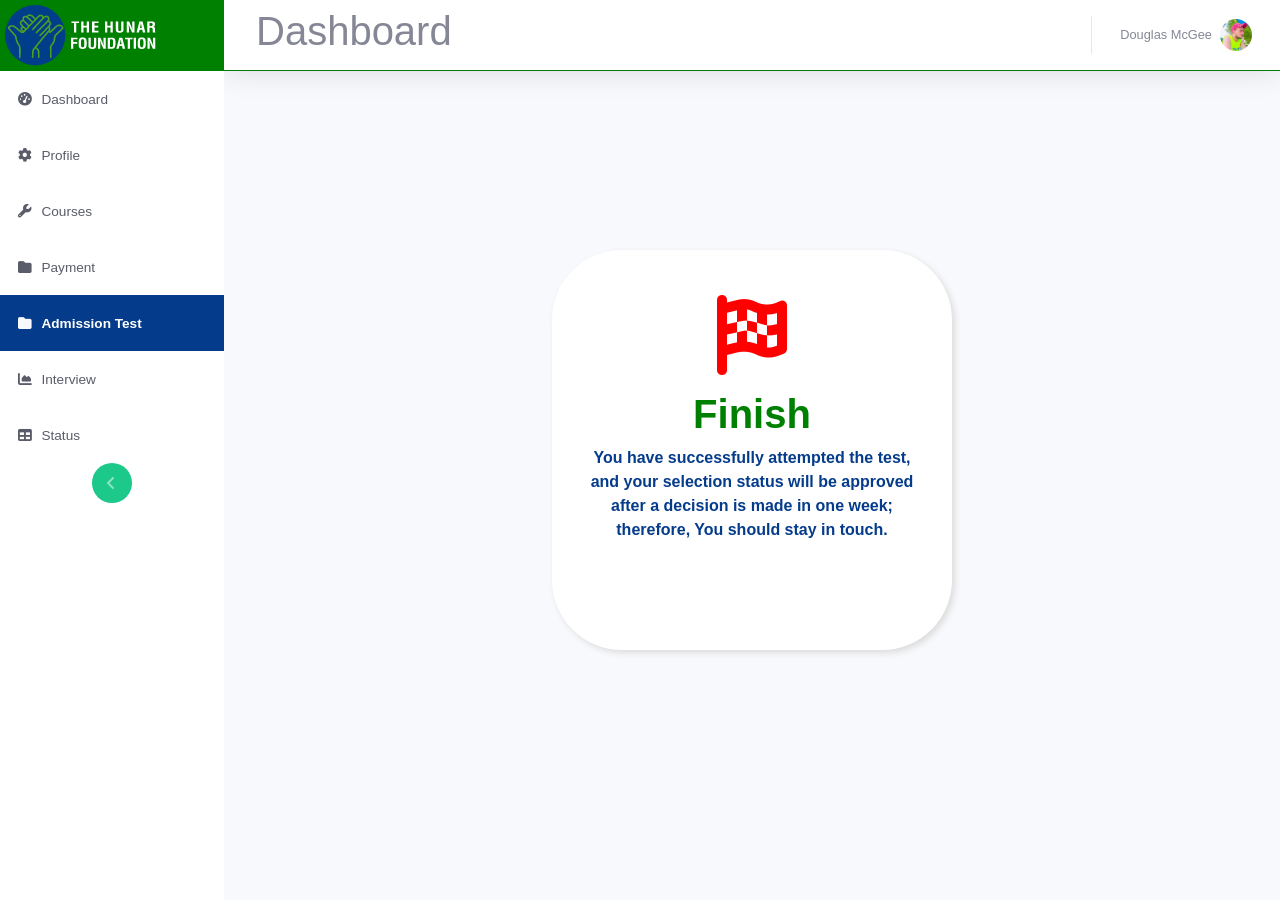
<file: finish.html>
<!DOCTYPE html>
<html lang="en">

<head>

    <meta charset="utf-8">
    <meta http-equiv="X-UA-Compatible" content="IE=edge">
    <meta name="viewport" content="width=device-width, initial-scale=1, shrink-to-fit=no">
    <meta name="description" content="">
    <meta name="author" content="">

    <title>Admission</title>

    <!-- Custom fonts for this template-->
    <link href="vendor/fontawesome-free/css/all.min.css" rel="stylesheet" type="text/css">
    <link
        href="https://fonts.googleapis.com/css?family=Nunito:200,200i,300,300i,400,400i,600,600i,700,700i,800,800i,900,900i"
        rel="stylesheet">

    <!-- Custom styles for this template-->
    <link href="css/sb-admin-2.min.css" rel="stylesheet">
    <link rel="stylesheet" href="./css/admissionTest.css">
    <link rel="stylesheet" href="./css/style.css">
    <!------ icon link -------->
    <link rel="stylesheet" href="https://cdnjs.cloudflare.com/ajax/libs/font-awesome/6.4.0/css/all.min.css" integrity="sha512-iecdLmaskl7CVkqkXNQ/ZH/XLlvWZOJyj7Yy7tcenmpD1ypASozpmT/E0iPtmFIB46ZmdtAc9eNBvH0H/ZpiBw==" crossorigin="anonymous" referrerpolicy="no-referrer" />
        
    <style>
        nav{
            position: relative;
        }
        .logodesigness{
            position: absolute;
            background-color: green;
            width: 100%;
            height: auto;
            padding: 5px;
        }
</style>
</head>

<body id="page-top">

    <!-- Page Wrapper -->
    <div id="wrapper">

        <!-- Sidebar -->
        <ul class="navbar-nav bg-gradient-white sidebar sidebar-dark accordion" id="accordionSidebar">

            <!-- Sidebar - Brand -->
            <a class="sidebar-brand d-flex align-items-center justify-content-center" href="index.html">
                <div class="sidebar-brand-icon rotate-n-15">
                    <!-- <i class="fas fa-laugh-wink"></i> -->
                </div>
                
            </a>
            <div class="logodesigness"><img src="./images/3.png" alt=""></div>

            <!-- Divider -->
            <hr class="sidebar-divider my-0">

            <!-- Nav Item - Dashboard -->
            <li  class="nav-item">
                <a class="nav-link text-dark" href="index.html">
                    <i class="fas fa-fw fa-tachometer-alt text-dark"></i>
                    <span >Dashboard</span></a>
            </li>

            <li class="nav-item">
                <a class="nav-link text-dark" href="index.html">
                    <i class="fas fa-fw fa-cog text-dark"></i>
                    <span>Profile</span></a>
            </li>

            <li class="nav-item">
                <a class="nav-link text-dark" href="index.html">
                    <i class="fas fa-fw fa-wrench text-dark"></i>
                    <span>Courses</span></a>
            </li>

            <li class="nav-item">
                <a class="nav-link text-dark" href="payment.html">
                    <i class="fas fa-fw fa-folder text-dark"></i>
                    <span>Payment</span></a>
            </li>

            <li  class="nav-item active"  style="background-color: #043C8B;">
                <a class="nav-link text-dark" href="test.html">
                    <i class="fas fa-fw fa-folder text-light"></i>
                    <span style="color: white;">Admission Test</span></a>
            </li>


            <!-- Nav Item - Charts -->
            <li class="nav-item">
                <a class="nav-link text-dark" href="interview.html">
                    <i class="fas fa-fw fa-chart-area text-dark"></i>
                    <span >Interview</span></a>
            </li>

            <!-- Nav Item - Tables -->
            <li class="nav-item">
                <a class="nav-link text-dark" href="tables.html">
                    <i class="fas fa-fw fa-table text-dark"></i>
                    <span>Status</span></a>
            </li>

            <!-- Sidebar Toggler (Sidebar) -->
            <div class="text-center d-none d-md-inline">
                <button class="rounded-circle border-0 bg-success" id="sidebarToggle"></button>
            </div>
        </ul>
        <!-- End of Sidebar -->

        <!-- Content Wrapper -->
        <div id="content-wrapper" class="d-flex flex-column">

            <!-- Main Content -->
            <div id="content">

                <!-- Topbar -->
                <nav class="navbar navbar-expand navbar-light bg-white topbar mb-4 static-top shadow">

                    <!-- Sidebar Toggle (Topbar) -->
                    <button id="sidebarToggleTop" class="btn btn-link d-md-none rounded-circle mr-3">
                        <i class="fa fa-bars"></i>
                    </button>

                    <!-- Topbar Search -->
                    <form
                        class="d-none d-sm-inline-block form-inline mr-auto ml-md-3 my-2 my-md-0 mw-100 navbar-search">
                        <div class="input-group">
                            <h1>Dashboard</h1>
                        </div>
                    </form>

                    <!-- Topbar Navbar -->
                    <ul class="navbar-nav ml-auto">

                        

                        <div class="topbar-divider d-none d-sm-block"></div>

                        <!-- Nav Item - User Information -->
                        <li class="nav-item dropdown no-arrow">
                            <a class="nav-link dropdown-toggle" href="#" id="userDropdown" role="button"
                                data-toggle="dropdown" aria-haspopup="true" aria-expanded="false">
                                <span class="mr-2 d-none d-lg-inline text-gray-600 small">Douglas McGee</span>
                                <img class="img-profile rounded-circle" src="./images/profile.jpeg">
                            </a>
                            <!-- Dropdown - User Information -->
                            <div class="dropdown-menu dropdown-menu-right shadow animated--grow-in"
                                aria-labelledby="userDropdown">
                                <a class="dropdown-item" href="#">
                                    <i class="fas fa-user fa-sm fa-fw mr-2 text-gray-400"></i>
                                    Profile
                                </a>
                                <a class="dropdown-item" href="#">
                                    <i class="fas fa-cogs fa-sm fa-fw mr-2 text-gray-400"></i>
                                    Settings
                                </a>
                                <a class="dropdown-item" href="#">
                                    <i class="fas fa-list fa-sm fa-fw mr-2 text-gray-400"></i>
                                    Activity Log
                                </a>
                                <div class="dropdown-divider"></div>
                                <a class="dropdown-item" href="#" data-toggle="modal" data-target="#logoutModal">
                                    <i class="fas fa-sign-out-alt fa-sm fa-fw mr-2 text-gray-400"></i>
                                    Logout
                                </a>
                            </div>
                        </li>

                    </ul>

                </nav>
                <!-- End of Topbar -->

                <!-- Begin Page Content -->
                <div class="box7">
                    <div class="box8">
                        <div class="icon">
                            <i class="fa-solid fa-flag-checkered"></i>
                        </div>
                        <h1 style="color: green; font-weight: bold;">Finish</h1>
                        <p style="color: #043C8B; font-weight: bold;">You have successfully attempted the test, and your selection status will be approved after a decision is made in one week; therefore, You should stay in touch.</p>
                    </div>
                </div>
                </div>
                <!-- End of Page Wrapper -->

                <!-- Scroll to Top Button-->
                <a class="scroll-to-top rounded" href="#page-top">
                    <i class="fas fa-angle-up"></i>
                </a>

                <!-- Logout Modal-->
                <div class="modal fade" id="logoutModal" tabindex="-1" role="dialog" aria-labelledby="exampleModalLabel"
                    aria-hidden="true">
                    <div class="modal-dialog" role="document">
                        <div class="modal-content">
                            <div class="modal-header">
                                <h5 class="modal-title" id="exampleModalLabel">Ready to Leave?</h5>
                                <button class="close" type="button" data-dismiss="modal" aria-label="Close">
                                    <span aria-hidden="true"></span>
                                </button>
                            </div>
                            <div class="modal-body">Select "Logout" below if you are ready to end your current session.
                            </div>
                            <div class="modal-footer">
                                <button class="btn btn-secondary" type="button" data-dismiss="modal">Cancel</button>
                                <a class="btn btn-primary" href="login.html">Logout</a>
                            </div>
                        </div>
                    </div>
                </div>

                <!-- Bootstrap core JavaScript-->
                <script src="vendor/jquery/jquery.min.js"></script>
                <script src="vendor/bootstrap/js/bootstrap.bundle.min.js"></script>

                <!-- Core plugin JavaScript-->
                <script src="vendor/jquery-easing/jquery.easing.min.js"></script>

                <!-- Custom scripts for all pages-->
                <script src="js/sb-admin-2.min.js"></script>

                <!-- Page level plugins -->
                <script src="vendor/chart.js/Chart.min.js"></script>

                <!-- Page level custom scripts -->
                <script src="js/demo/chart-area-demo.js"></script>
                <script src="js/demo/chart-pie-demo.js"></script>

</body>

</html>
</file>
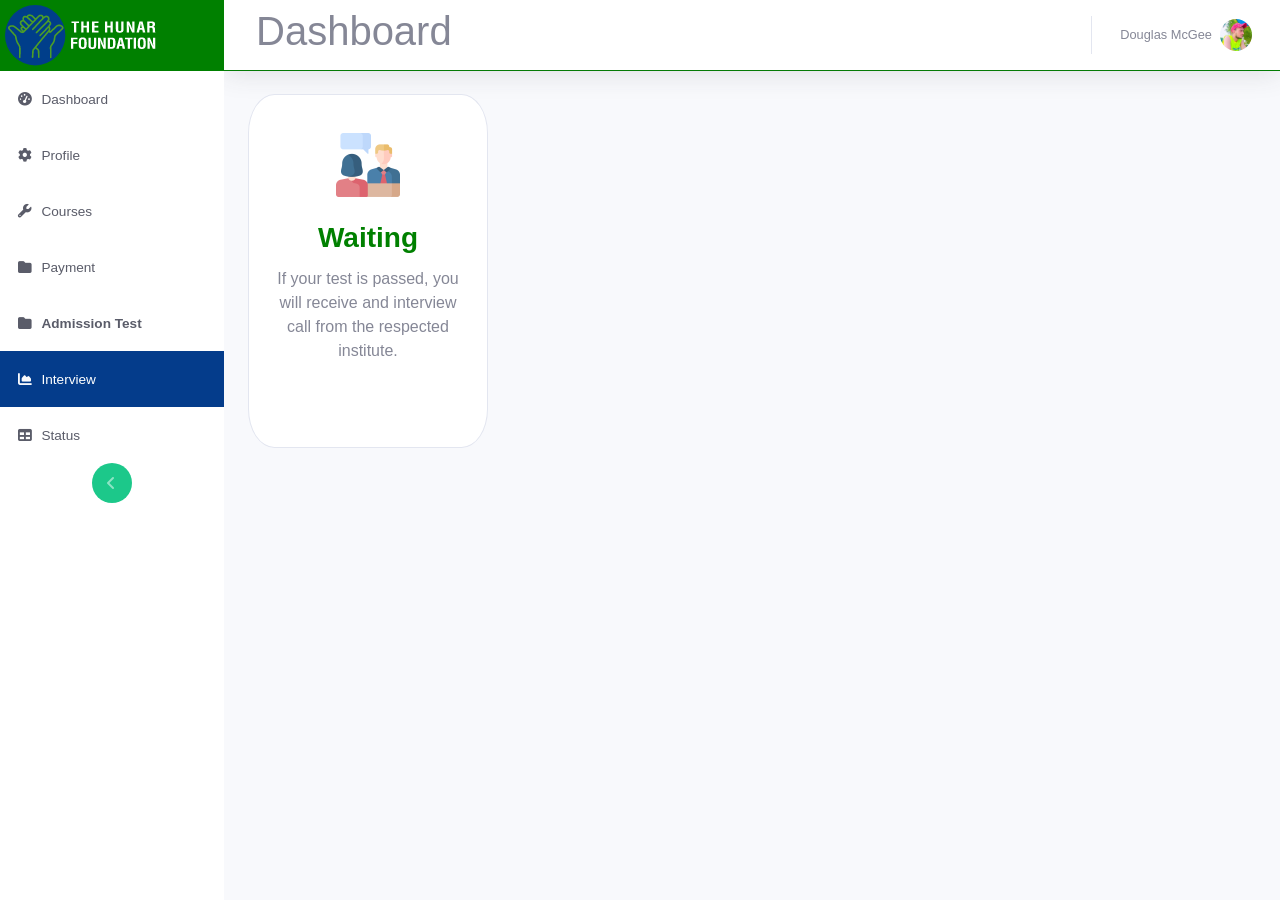
<file: interview.html>
<!DOCTYPE html>
<html lang="en">

<head>

    <meta charset="utf-8">
    <meta http-equiv="X-UA-Compatible" content="IE=edge">
    <meta name="viewport" content="width=device-width, initial-scale=1, shrink-to-fit=no">
    <meta name="description" content="">
    <meta name="author" content="">

    <title>Admission</title>

    <!-- Custom fonts for this template-->
    <link href="vendor/fontawesome-free/css/all.min.css" rel="stylesheet" type="text/css">
    <link
        href="https://fonts.googleapis.com/css?family=Nunito:200,200i,300,300i,400,400i,600,600i,700,700i,800,800i,900,900i"
        rel="stylesheet">

         <!------ icon link -------->
    <link rel="stylesheet" href="https://cdnjs.cloudflare.com/ajax/libs/font-awesome/6.4.0/css/all.min.css" integrity="sha512-iecdLmaskl7CVkqkXNQ/ZH/XLlvWZOJyj7Yy7tcenmpD1ypASozpmT/E0iPtmFIB46ZmdtAc9eNBvH0H/ZpiBw==" crossorigin="anonymous" referrerpolicy="no-referrer" />

    <!-- Custom styles for this template-->
    <link href="css/sb-admin-2.min.css" rel="stylesheet">
     <link rel="stylesheet" href="./css/admissionTest.css">
    <link rel="stylesheet" href="./css/style.css">

    <style>
        nav{
            position: relative;
        }
        .logodesigness{
            position: absolute;
            background-color: green;
            width: 100%;
            height: auto;
            padding: 5px;
        }
</style>

</head>

<body id="page-top">

    <!-- Page Wrapper -->
    <div id="wrapper">

        <!-- Sidebar -->
        <ul class="navbar-nav bg-gradient-white sidebar sidebar-dark accordion" id="accordionSidebar">

            <!-- Sidebar - Brand -->
            <a class="sidebar-brand d-flex align-items-center justify-content-center" href="index.html">
                <div class="sidebar-brand-icon rotate-n-15">
                    <!-- <i class="fas fa-laugh-wink"></i> -->
                </div>
                
            </a>
            <div class="logodesigness"><img src="./images/3.png" alt=""></div>

            <!-- Divider -->
            <hr class="sidebar-divider my-0">

            <!-- Nav Item - Dashboard -->
            <li  class="nav-item">
                <a class="nav-link text-dark" href="index.html">
                    <i class="fas fa-fw fa-tachometer-alt text-dark"></i>
                    <span >Dashboard</span></a>
            </li>

            <li class="nav-item">
                <a class="nav-link text-dark" href="profile.html">
                    <i class="fas fa-fw fa-cog text-dark"></i>
                    <span>Profile</span></a>
            </li>

            <li class="nav-item">
                <a class="nav-link text-dark" href="course.html">
                    <i class="fas fa-fw fa-wrench text-dark"></i>
                    <span>Courses</span></a>
            </li>

            <li class="nav-item">
                <a class="nav-link text-dark" href="payment.html">
                    <i class="fas fa-fw fa-folder text-dark"></i>
                    <span>Payment</span></a>
            </li>

            <li  class="nav-item active" >
                <a class="nav-link text-dark" href="test.html">
                    <i class="fas fa-fw fa-folder text-dark"></i>
                    <span >Admission Test</span></a>
            </li>


            <!-- Nav Item - Charts -->
            <li class="nav-item"  style="background-color: #043C8B;">
                <a class="nav-link text-dark" href="">
                    <i class="fas fa-fw fa-chart-area text-light"></i>
                    <span style="color: white;">Interview</span></a>
            </li>

            <!-- Nav Item - Tables -->
            <li class="nav-item">
                <a class="nav-link text-dark" href="status.html">
                    <i class="fas fa-fw fa-table text-dark"></i>
                    <span>Status</span></a>
            </li>

            <!-- Sidebar Toggler (Sidebar) -->
            <div class="text-center d-none d-md-inline">
                <button class="rounded-circle border-0 bg-success" id="sidebarToggle"></button>
            </div>
        </ul>
        <!-- End of Sidebar -->

        <!-- Content Wrapper -->
        <div id="content-wrapper" class="d-flex flex-column">

            <!-- Main Content -->
            <div id="content">

                <!-- Topbar -->
                <nav class="navbar navbar-expand navbar-light bg-white topbar mb-4 static-top shadow">

                    <!-- Sidebar Toggle (Topbar) -->
                    <button id="sidebarToggleTop" class="btn btn-link d-md-none rounded-circle mr-3">
                        <i class="fa fa-bars"></i>
                    </button>

                    <!-- Topbar Search -->
                    <form
                        class="d-none d-sm-inline-block form-inline mr-auto ml-md-3 my-2 my-md-0 mw-100 navbar-search">
                        <div class="input-group">
                            <h1>Dashboard</h1>                        </div>
                    </form>

                    <!-- Topbar Navbar -->
                    <ul class="navbar-nav ml-auto">

                        
                        <div class="topbar-divider d-none d-sm-block"></div>

                        <!-- Nav Item - User Information -->
                        <li class="nav-item dropdown no-arrow">
                            <a class="nav-link dropdown-toggle" href="#" id="userDropdown" role="button"
                                data-toggle="dropdown" aria-haspopup="true" aria-expanded="false">
                                <span class="mr-2 d-none d-lg-inline text-gray-600 small">Douglas McGee</span>
                                <img class="img-profile rounded-circle" src="./images/profile.jpeg">
                            </a>
                            <!-- Dropdown - User Information -->
                            <div class="dropdown-menu dropdown-menu-right shadow animated--grow-in"
                                aria-labelledby="userDropdown">
                                <a class="dropdown-item" href="#">
                                    <i class="fas fa-user fa-sm fa-fw mr-2 text-gray-400"></i>
                                    Profile
                                </a>
                                <a class="dropdown-item" href="#">
                                    <i class="fas fa-cogs fa-sm fa-fw mr-2 text-gray-400"></i>
                                    Settings
                                </a>
                                <a class="dropdown-item" href="#">
                                    <i class="fas fa-list fa-sm fa-fw mr-2 text-gray-400"></i>
                                    Activity Log
                                </a>
                                <div class="dropdown-divider"></div>
                                <a class="dropdown-item" href="#" data-toggle="modal" data-target="#logoutModal">
                                    <i class="fas fa-sign-out-alt fa-sm fa-fw mr-2 text-gray-400"></i>
                                    Logout
                                </a>
                            </div>
                        </li>

                    </ul>

                </nav>
                <!-- End of Topbar -->

                <!-- Begin Page Content -->
                <div class="container-fluid">
                    <section class="course-section" >
                        <div class="card course-card" id="change" style="height: auto;">
                            <div class="card-body cours">
                                <img  src="./images/job-interview.png" alt="icon" style="width: 4rem; padding-top: 18px;">
                                <br><br>
                              <h3 class="card-title text-center" style="color: green; font-weight: bold;">Waiting</h3>
                              <p>
                                If your test is passed, you will receive and interview
                                call from the respected institute.
                              </p>
                            </div>
                            <br><br>
                          </div>
                       </div>
                <!-- End of Page Wrapper -->

                <!-- Scroll to Top Button-->
                <a class="scroll-to-top rounded" href="#page-top">
                    <i class="fas fa-angle-up"></i>
                </a>

                <!-- Logout Modal-->
                <div class="modal fade" id="logoutModal" tabindex="-1" role="dialog" aria-labelledby="exampleModalLabel"
                    aria-hidden="true">
                    <div class="modal-dialog" role="document">
                        <div class="modal-content">
                            <div class="modal-header">
                                <h5 class="modal-title" id="exampleModalLabel">Ready to Leave?</h5>
                                <button class="close" type="button" data-dismiss="modal" aria-label="Close">
                                    <span aria-hidden="true"></span>
                                </button>
                            </div>
                            <div class="modal-body">Select "Logout" below if you are ready to end your current session.
                            </div>
                            <div class="modal-footer">
                                <button class="btn btn-secondary" type="button" data-dismiss="modal">Cancel</button>
                                <a class="btn btn-primary" href="login.html">Logout</a>
                            </div>
                        </div>
                    </div>
                </div>

                <!-- Bootstrap core JavaScript-->
                <script src="vendor/jquery/jquery.min.js"></script>
                <script src="vendor/bootstrap/js/bootstrap.bundle.min.js"></script>

                <!-- Core plugin JavaScript-->
                <script src="vendor/jquery-easing/jquery.easing.min.js"></script>

                <!-- Custom scripts for all pages-->
                <script src="js/sb-admin-2.min.js"></script>

                <!-- Page level plugins -->
                <script src="vendor/chart.js/Chart.min.js"></script>

                <!-- Page level custom scripts -->
                <script src="js/demo/chart-area-demo.js"></script>
                <script src="js/demo/chart-pie-demo.js"></script>

</body>

</html>
</file>
<file: css/admissionTest.css>
* {
    box-sizing: border-box;
    font-family: Arial, Helvetica, sans-serif;
}

.box1 {
    margin-top: 80px;
    width: 100%;
}

.box1 h1 {
    color: green;
    margin-bottom: 25px;
    font-weight: bold;
}

.box1 button {
    width: 120px;
}

.nav-item:hover {
    background-color: rgb(228, 234, 236);
}

.linear {
    margin: 3%;
    height: auto;
    background-image: linear-gradient(181deg, #174c96 -22.43%, #46972C 111.87%);
}

.Welcome {

    color: white;
}

.color {
    color: white;
}

.colors {
    color: rgb(14, 13, 13);
}

.linear div {
    padding: 20px;
    margin: 3%;
}

.detail {
    padding: 30px;
}

.detail h2 {
    color: #043C8B;
    margin-left: 50px;
    font-weight: bold;
}

.detail ol li {
    color: black;
    padding-left: 10px;
    line-height: 30px;
}

.detail ol {
    margin-top: 4%;

}

@media only screen and (max-width: 600px) {
    .detail ol li {
        color: black;
        padding-left: 2px;
        line-height: 20px;
        font-size: 10px;

    }

    .detail h2 {
        color: #043C8B;
        margin-left: 20px;
        font-weight: bold;
        font-size: 20px;


    }

    .detail {
        padding: 0px;
        margin-right: 10px;
        padding-top: 20px
    }

    .Welcome {
        font-size: 20px;
        color: white;
    }

    .color {
        color: white;
        font-size: 8px;
    }

    .colors {
        font-size: 10px;
    }

    .linear div {
        padding: 10px;
        margin: 3%;
    }
}
.profile {
    padding: 30px;
}
.profile h1{
    color: #043C8B;

    font-weight: bold;
}
.profile input {
    height: 32px;
    width: 40%;
    left: 302px;
    top: 145px;
    border-radius: 5px;
    color: black;
padding-left: 20px;
    background-color: #FFFFFF;

}
.container{
    padding: 50px;
    margin: 5%;
}
.box3{
    background-color: #D8D8D8;
    margin-top: 20px;
}

.box4 button{
    margin: 40px;
    box-shadow: 3px 5px 4px black;
    border: 0;
}
.box4 .btn1{
    background-color:#46972C;
    color:white ;
    width: 100px;
    border-radius: 50px;
    transition: all 0.5s;
}
.box4 .btn1:hover{
    background-color: #46972C;
    color: aliceblue;
}
/* 2 */
.box4 .btn2{
    background-color:white;
    color:blue ;
    border-radius: 50px;
    transition: all 0.5s;
}
.box4 .btn2:hover{
    background-color: #46972C;
    color: aliceblue;
}
/* 3 */
.box4 .btn3{
    background-color:white;
    color:blue ;
    border-radius: 50px;
    transition: all 0.5s;
}
.box4 .btn3:hover{
    background-color: #46972C;
    color: aliceblue;
}
/* 4 */
.box4 .btn4{
    background-color:white;
    color:blue ;
    border-radius: 50px;
    transition: all 0.5s;
}
.box4 .btn4:hover{
    background-color: #46972C;
    color: aliceblue;
}


.box6 button:hover{
    background-color: blue;
    color: white;
}
.box4 span{
    margin-left: 450px;
    color: red;
    font-size: 25px;
}
.box5{
    width: 70%;
    margin-top: 40px;
    margin-left: 22px;
}
.form-check{
    background-color: #ffffff;
    margin: 20px;
    padding: 10px;
}
.box6 .form-check-input{
    margin-left: 3px;
}
.box6 span{
    margin-left: 28px;
}
.box6 button{
    margin-left: 1000px;
    margin-top: 50px;
}
.bgcolor{
    background-color: #FFFFFF;
}
.home-section .box1{
    padding: 25px;
}
@media screen and (max-width:1024px) {
    .box6 button{
        margin-left: 500px;
        margin-top: 50px;
        margin-bottom: 70px;
        width: 80px;
    }
    .box4 span{
        margin-left: 300px;
        color: red;
        font-size: 25px;
    }       
}
@media screen and (max-width:768px) {
    .box6 button{
        margin-left: 500px;
        margin-top: 50px;
        margin-bottom: 70px;
        width: 80px;
    }
    .box4 span{
        margin-left: 100px;
        color: red;
        font-size: 25px;
    } 
    .first5{
        font-size: 25px;
    }      
}
@media screen and (max-width:425px) {
    .box6 button{
        margin-left: 150px;
        margin-top: 50px;
        margin-bottom: 70px;
        width: 80px;
    }
    .box4 span{
        margin-left: 40px;
        color: red;
        font-size: 20px;
    }
    .first5{
        font-size: 28px;
    } 
    .main{
        flex-direction: column;
        align-items: center;
    }        
}

.box8{
    margin: 180px auto;
    text-align: center;
    background-color: #FFFFFF;
    width: 400px;
    height: 400px;
    border-radius: 70px;
    overflow: hidden;
    padding: 25px;
    box-shadow: 3px 3px 6px gainsboro;
}
.box8 .icon i{
font-size: 80px;
padding-top: 20px;
color: red;
padding-bottom: 15px;
}
.mr{
    margin-left: 35px;
    margin-top: 0;
}

.main{
    width: 100%;
    display: flex;
    justify-content: space-around;
    flex-wrap: wrap;
    background-color: #FFFFFF;
    padding: 10px;
    overflow: hidden;
    box-sizing: border-box;
}
.first{
    margin: 0px 5px;
    padding-top: 25px;
    flex-basis: 15%;
    box-sizing: border-box;
}
.first button{
    border: 0;
    transition: all 0.5s ease-in-out 0s;
}
.first button:hover{
    background-color: #46972C;
    color: aliceblue;
}
.first button{
    box-shadow: 0px 0px 10px 3px lightgray;
    width: 170px;
    padding: 10px;
    border-radius: 50px;
    font-weight: bold;
}
.first .first2{
    width: 250px;
    outline: 1px solid gainsboro;
}
.first .first3{
    width: 230px;
    outline: 1px solid gainsboro;
}
.first .first1{
    width: 200px;
    outline: 1px solid gainsboro;
}
.first .first5{
    color: red;
}
.first .first5:hover{
color: #043C8B;
cursor: pointer;
}
.first .first4{
    outline: 1px solid gainsboro;
}
@media screen and (max-width:320px) {
    .first .first5{
        font-size: 25px;
    }
    .box7{
        padding: 15px;
    }
    .box8{
        width: 100%;
        height: auto;
    }
    .mr{
        margin-left: 0;
    }
    .bgh{
        font-size: 25px;
        font-weight: 900;
    }
}
@media screen and (max-width:375px) {
    .box8{
        width: 100%;
        height: auto;
    }
    .box7{
        padding: 15px;
    }
}
</file>
<file: css/style.css>
* {
    box-sizing: border-box;
    font-family: Arial, Helvetica, sans-serif;
}

.box1 {
    margin-top: 80px;
    width: 100%;
}

.box1 h1 {
    color: green;
    margin-bottom: 25px;
    font-weight: bold;
}

.box1 button {
    width: 120px;
}

.nav-item:hover {
    background-color: rgb(228, 234, 236);
}

.linear {
    margin: 3%;
    height: auto;
    background-image: linear-gradient(181deg, #174c96 -22.43%, #46972C 111.87%);
}

/* //////////* Dashboar //////////// */
.Welcome {

    color: white;
}

.color {
    color: white;
}

.colors {
    color: rgb(14, 13, 13);
}

.linear div {
    padding: 20px;
    margin: 3%;
}

.detail {
    padding: 30px;
}

.detail h2 {
    color: #043C8B;
    margin-left: 50px;
    font-weight: bold;
}

.detail ol li {
    color: black;
    padding-left: 10px;
    line-height: 30px;
}

.detail ol {
    margin-top: 4%;

}

@media only screen and (max-width: 600px) {
    .detail ol li {
        color: black;
        padding-left: 2px;
        line-height: 20px;
        font-size: 10px;

    }

    .detail h2 {
        color: #043C8B;
        margin-left: 20px;
        font-weight: bold;
        font-size: 20px;


    }

    .detail {
        padding: 0px;
        margin-right: 10px;
        padding-top: 20px
    }

    .Welcome {
        font-size: 20px;
        color: white;
    }

    .color {
        color: white;
        font-size: 8px;
    }

    .colors {
        font-size: 10px;
    }

    .linear div {
        padding: 10px;
        margin: 3%;
    }
}


/*//////profile////////*/


.course h1 {
    color: #043C8B;
    margin-left: 0px;
    font-weight: bold;
}

.row input {
    height: 32px;
    width: 120%;
    
    top: 145px;
    border-radius: 5px;
    padding-left: 20px;
    background-color: #FFFFFF;

}

.course {
    width: 80%;
    margin: auto;


}

#disabled {
    margin-right: 200px;
}

.row {

    display: flex;
    justify-content: space-between;
    line-height: 50px;
}

.course-col {
    flex-basis: 31%;

    border-radius: 10px;
    
    padding: 20px 12px;
    box-sizing: border-box;
    transition: 0.5s;
}


@media(max-width: 780px) {
    .row {
        flex-direction: column;
    }

    #disabled {
        margin-right: 0px;
    }
    .course h1 {
        color: #043C8B;
        margin-left: 0px;
        font-weight: bold;
        font-size: 23px;
    }
    .row input {
        height: 32px;
        width: 100%;
        
        top: 145px;
        border-radius: 5px;
        padding-left: 10px;
        background-color: #FFFFFF;
    
    }
    .payment{
        color: #F14D19;
    }
    strong{
        color: black;
        font-size: 10px;
    }

}
#but{
    margin-left: 80%;
}
#butt{
    margin-left: 50%;
}

/* //////////courses///////// */
.enroll{
    margin: 35px;
    margin-left: 40px;
    width: 9rem;  
    background-color: #043C8B;
}

.cours{
    text-align: center;
}
.course-card{
    width: 15rem;
    height: 13rem;
    border-radius: 11%;
}
.course-card h5{
    color:#EE3131;
    font-weight:700;
    line-height: 25px;
    font-family: Inter, sans-serif;
    font-size: 20px;

}
form {
    display: flex;
    flex-direction: column;
    gap: 10px;
  }
  
select {
    width: 200px;
  }
.enroll-now{
    width: 10rem;
    margin: 40px;
   background-color: #043C8B;
    
}  
.card-applied{
    width: 100%;
}
.course-information h2{ 
    color: #043C8B;
    font-family: Inter, sans-serif;
    font-weight: bolder;

}
.payment{
    color: #F14D19;
}
strong{
    color: black;
}
</file>
